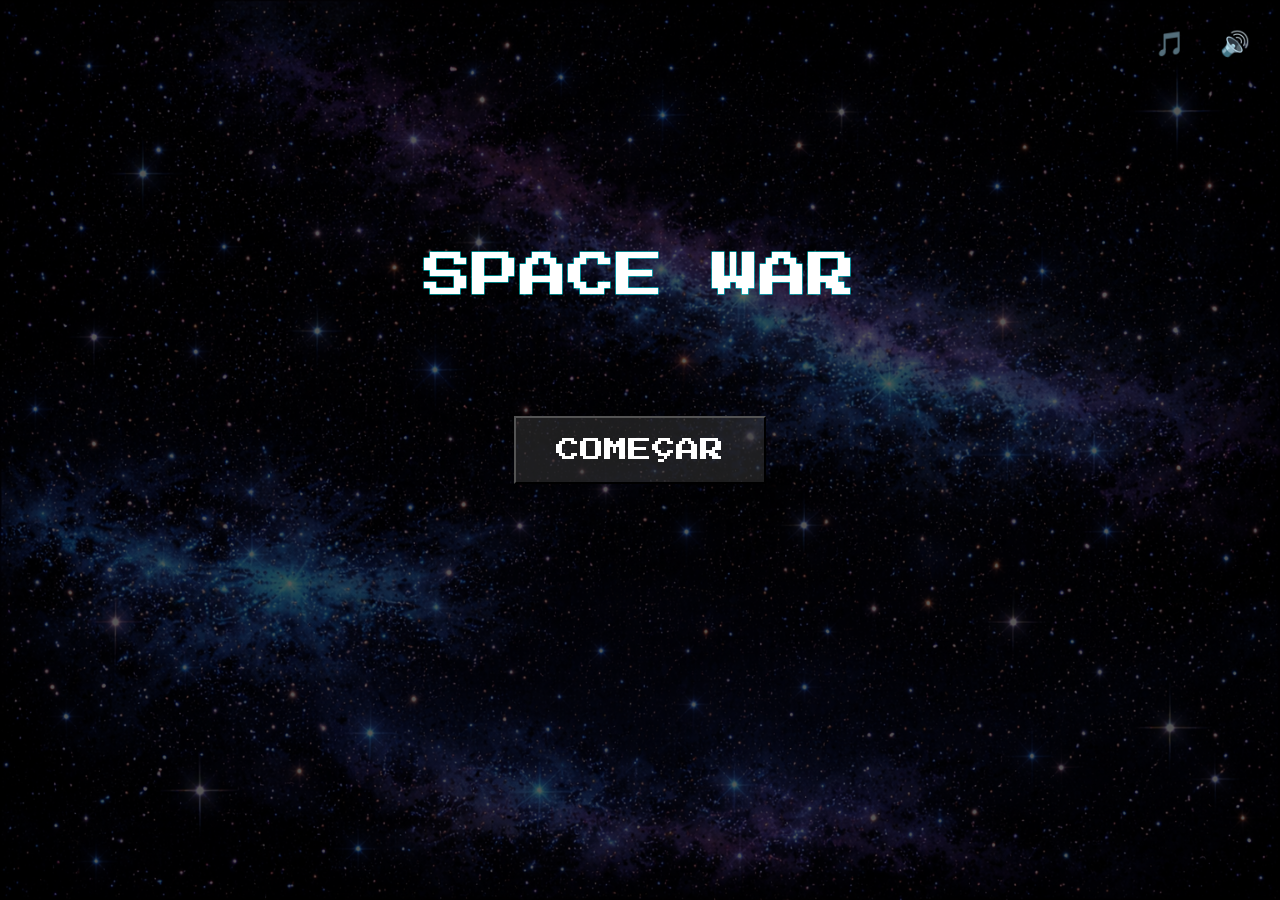
<file: index.html>
<!doctype html>
<html lang="en">
  <head>
    <meta charset="UTF-8" />
    <meta name="viewport" content="width=device-width, initial-scale=1.0" />
    <link rel="stylesheet" href="./styles.css" />
    <link rel="shortcut icon" href="./img/util/bg/space.png" type="image/x-icon">
    <link href="https://fonts.googleapis.com/css2?family=Press+Start+2P&display=swap" rel="stylesheet">
    <title>SpaceWar</title>
  </head>
  <body>
    <canvas id="canvas"></canvas>
    <button id="startButton">COMEÇAR</button>
    <div id="icons">
    <button id="musicBtn" class="iconBtn">
      🎵
    </button>
    <button id="sfxBtn" class="iconBtn">
      🔊
    </button>
  </div>
  <div id="cardPower"></div>
    <script type="module" src="./script/script.js"></script>
  </body>
</html>
</file>
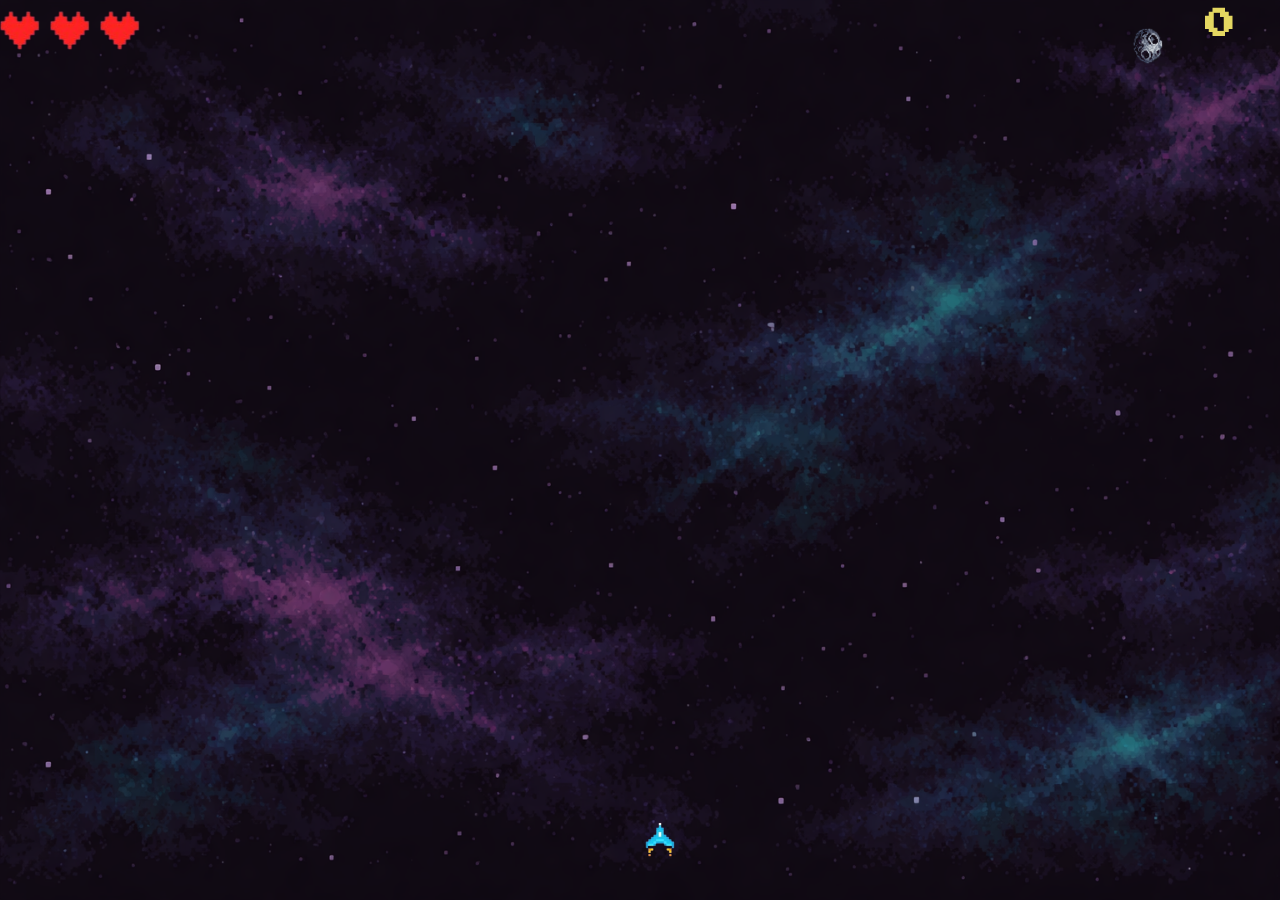
<file: Main/index.html>
<!doctype html>
<html lang="en">
  <head>
    <meta charset="UTF-8" />
    <meta name="viewport" content="width=device-width, initial-scale=1.0" />
    <link rel="stylesheet" href="styles.css" />
    <link href="https://fonts.googleapis.com/css2?family=Press+Start+2P&display=swap" rel="stylesheet">
    <title>SpaceWar</title>
  </head>
  <body>
    <canvas id="canvas"></canvas>

    <script src="main.js"></script>
  </body>
</html>
</file>
<file: styles.css>
* {
  margin: 0;
  padding: 0;
  box-sizing: border-box;
}

html,
body {
  width: 100%;
  font-family: "Press Start 2P", cursive;
  height: 100%;
  overflow: hidden;
  background: black;
}

canvas {
  display: block;
}

#startButton {
  position: absolute;
  top: 50%;
  left: 50%;
  transform: translate(-50%, -50%);
  padding: 20px 40px;
  font-size: 24px;
  font-family: "Press Start 2P", cursive;
  color: white;
  background-color: rgba(63, 63, 63, 0.459);
  cursor: pointer;
}

#startButton:hover {
  background-image: linear-gradient(
    to bottom,
    rgba(0, 0, 0, 0.788),
    rgba(46, 46, 46, 0.397)
  );
}

#icons {
  position: absolute;
  top: 20px;
  right: 20px;
  display: flex;
  gap: 15px;
}

.iconBtn {
  background: rgba(0, 0, 0, 0);
  border: none;
  color: white;
  font-size: 24px;
  padding: 10px;
  cursor: pointer;
}

#cardPower {
  position: absolute;
  inset: 0;
  background: rgba(0, 0, 0, 0.75);
  display: none;
  justify-content: center;
  align-items: center;
  gap: 40px;
}

.card {
  height: 200px;
  width: 320px;
  padding: 20px;
  background: #1a1a1a;
  border: 3px solid white;
  color: white;
  text-align: center;
  cursor: pointer;
  display: flex;
  flex-direction: column;
  gap: 20px;
}

.card:hover {
  transform: scale(1.1);
  border-color: aqua;
}
</file>
<file: Main/styles.css>
* {
  margin: 0;
  padding: 0;
  box-sizing: border-box;
}

html, body {
  width: 100%;
  height: 100%;
  overflow: hidden;
  background: black;
}

canvas {
  display: block;
}
</file>
